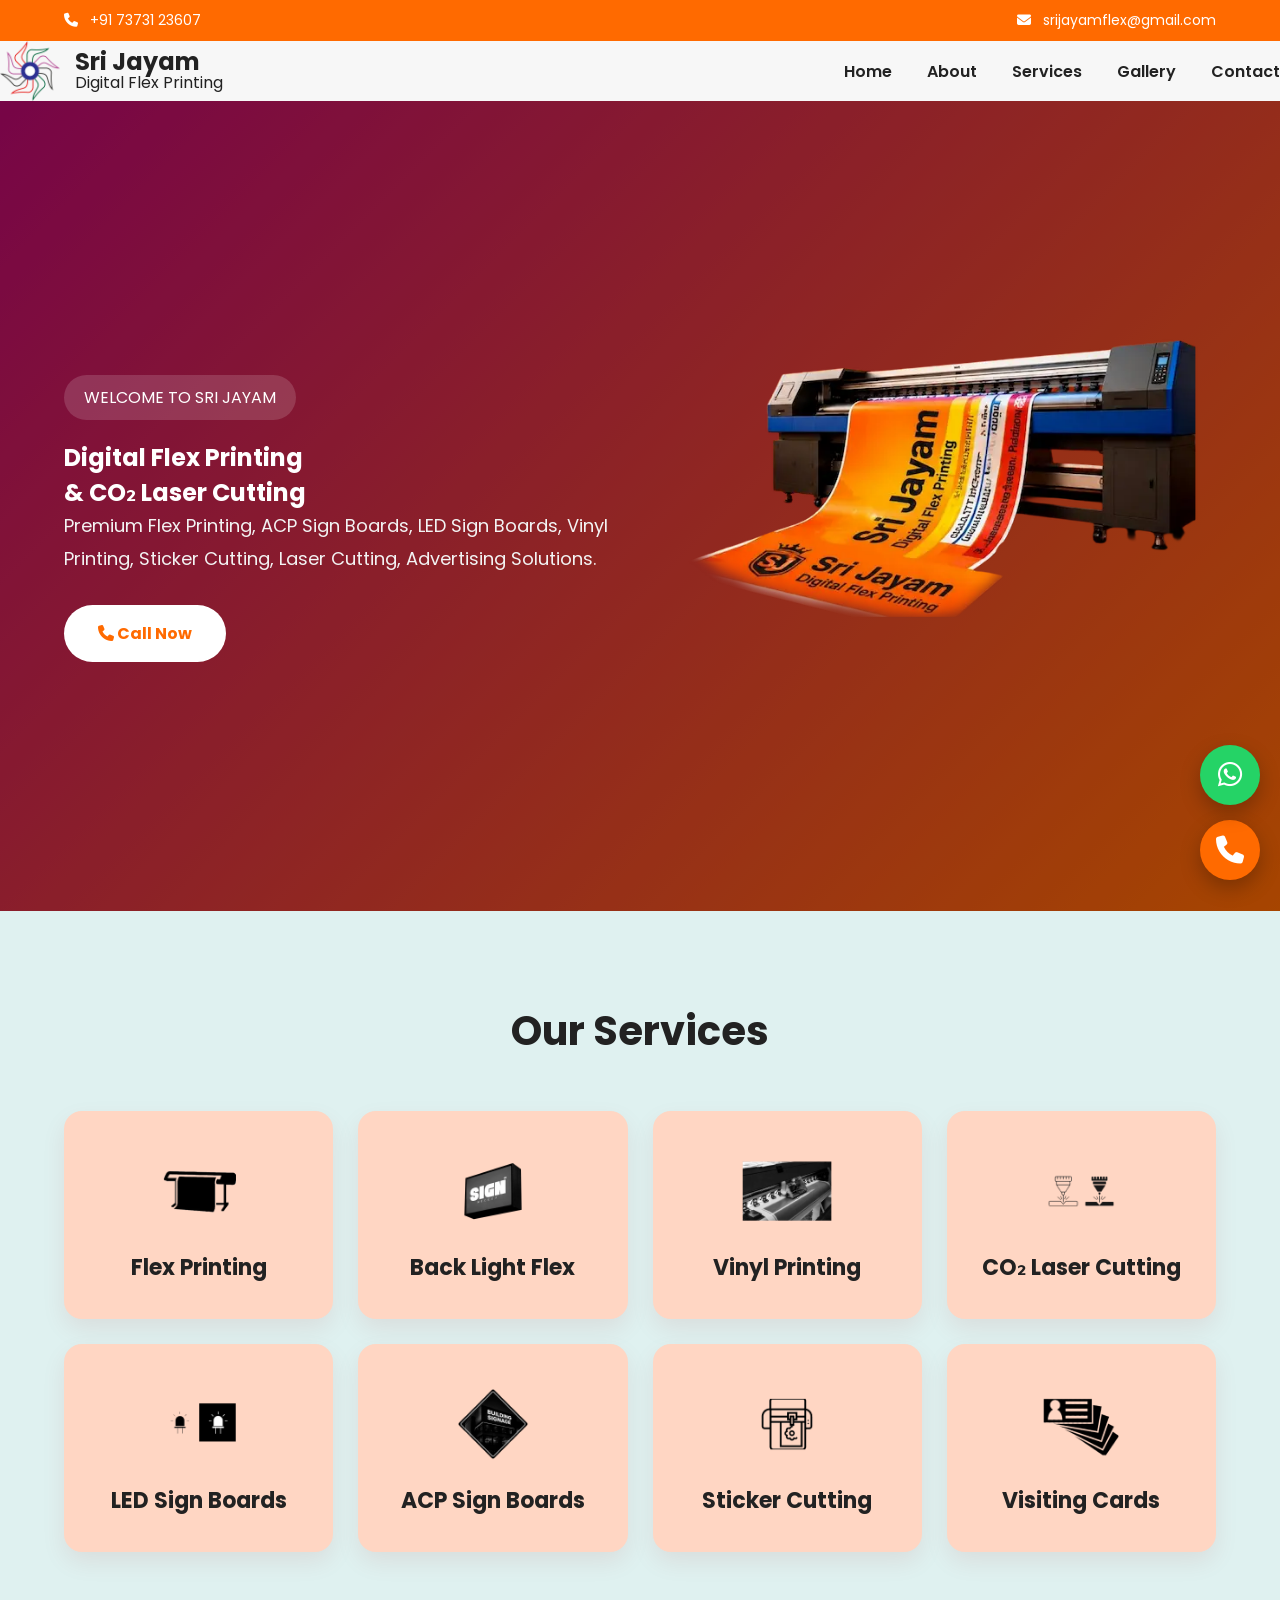
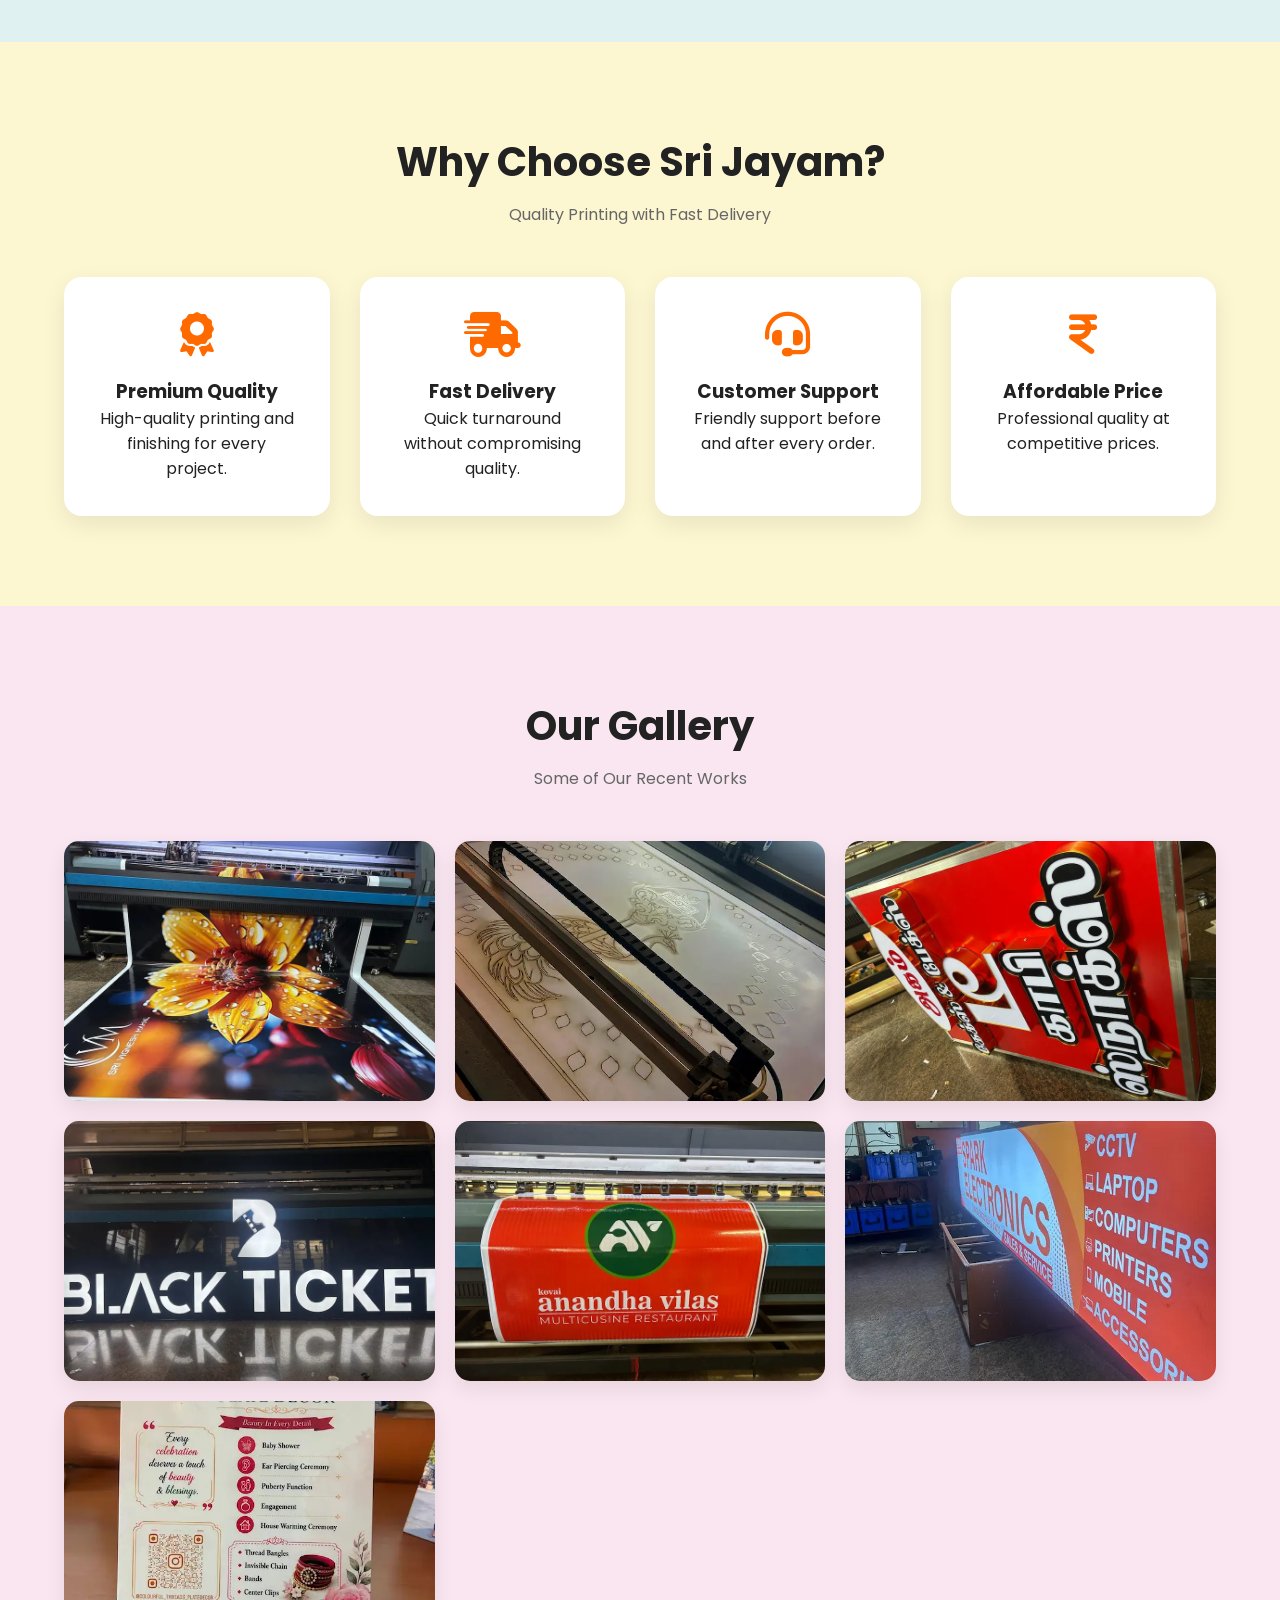
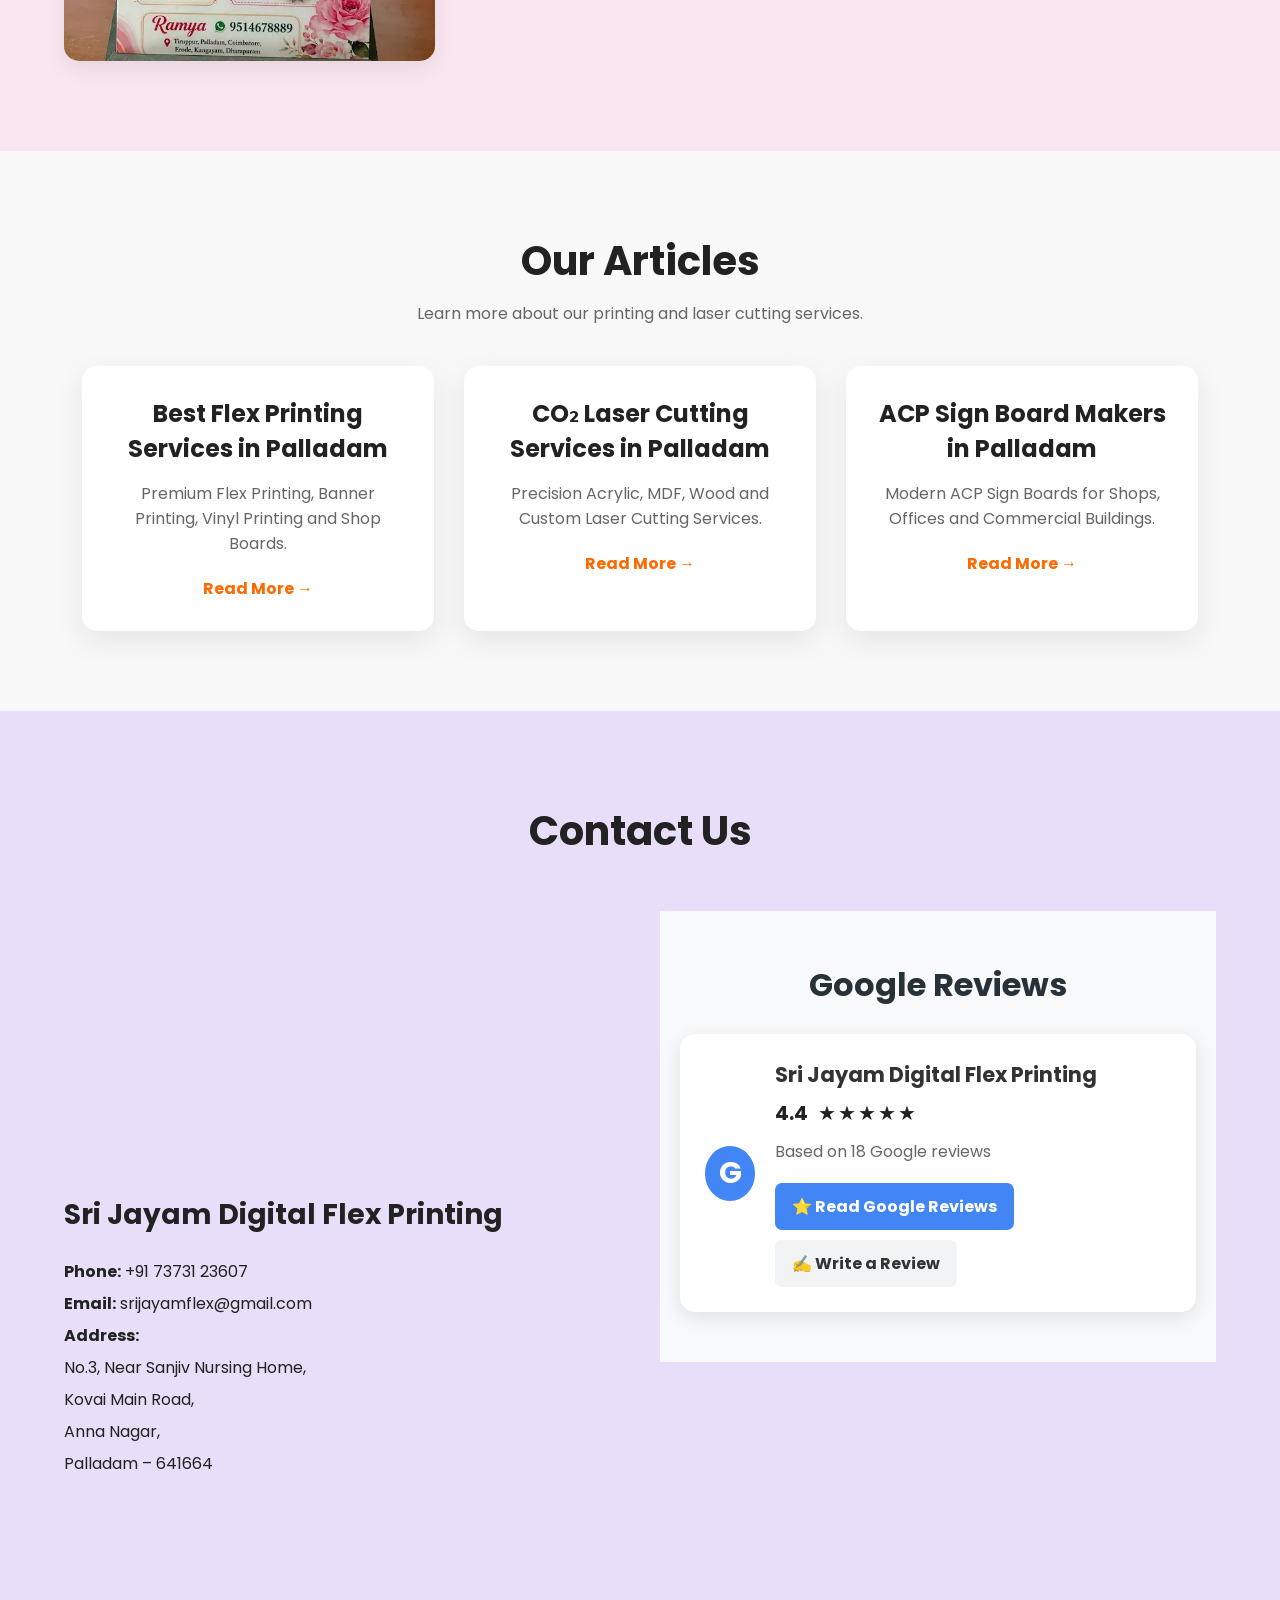
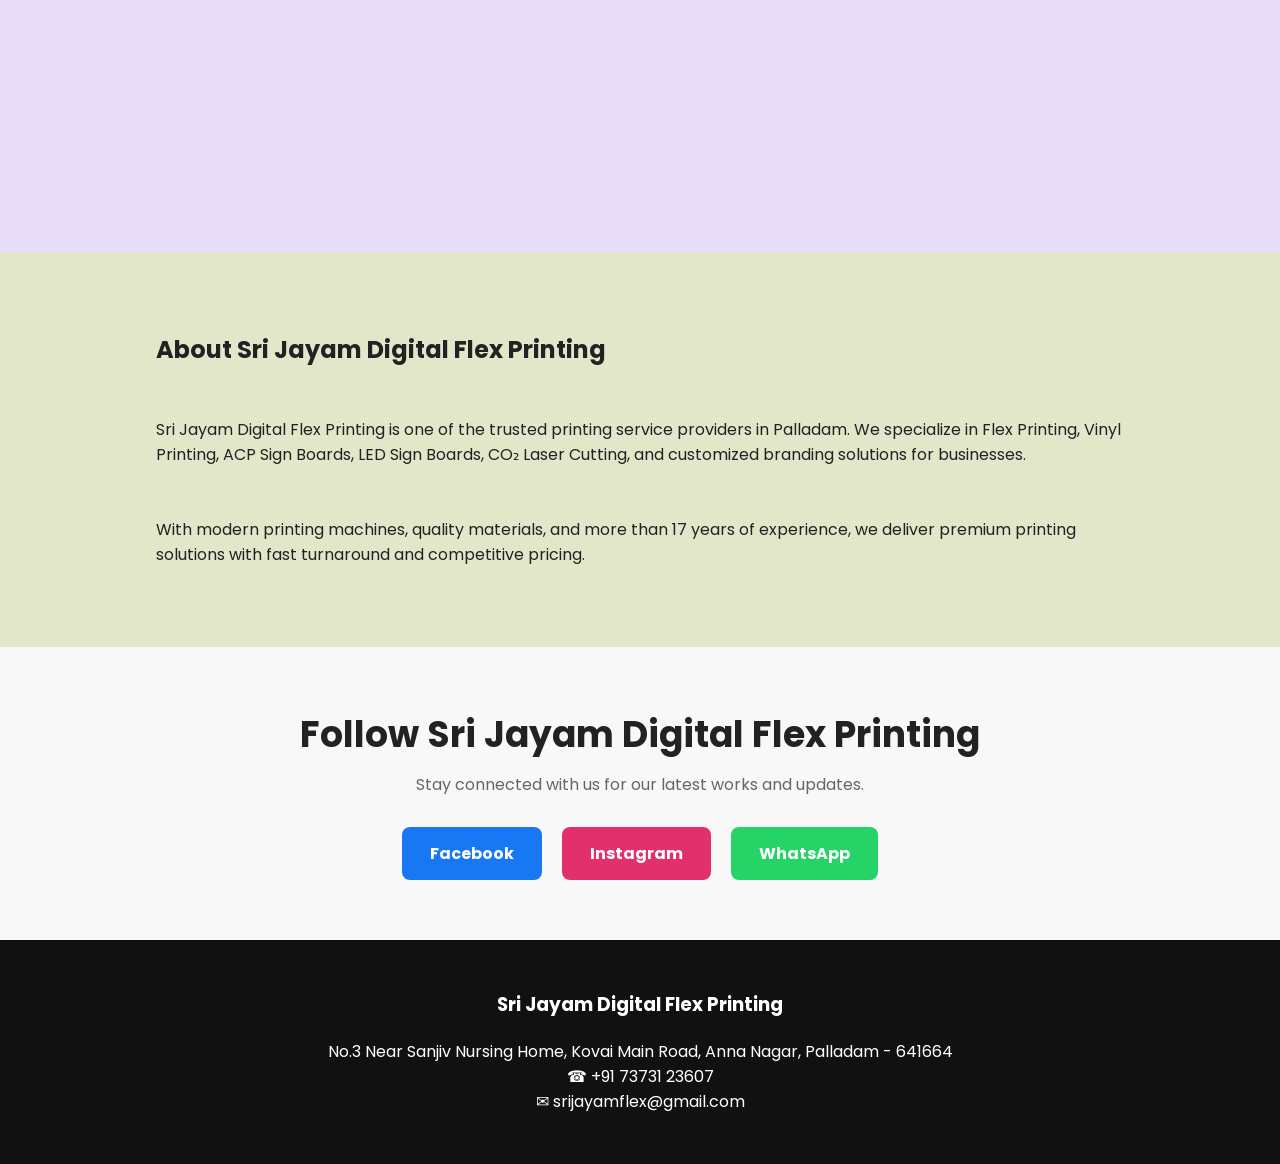
<file: index.html>
<!DOCTYPE html>
<html lang="en">

<head>
    <meta charset="UTF-8">
    <meta name="viewport" content="width=device-width, initial-scale=1.0">

    <title>Sri Jayam Digital Flex Printing | Palladam</title>

    <meta name="description"
        content="Sri Jayam Digital Flex Printing - Flex Printing, CO₂ Laser Cutting, ACP Boards, LED Sign Boards, Sticker Cutting & Advertising Solutions in Palladam.">

    <link rel="stylesheet" href="style.css">

    <link href="https://fonts.googleapis.com/css2?family=Poppins:wght@300;400;500;600;700;800&display=swap"
        rel="stylesheet">

    <link rel="stylesheet"
        href="https://cdnjs.cloudflare.com/ajax/libs/font-awesome/6.7.2/css/all.min.css">
<!-- Google tag (gtag.js) -->
<script async src="https://www.googletagmanager.com/gtag/js?id=G-N9PJ4SB70G"></script>
<script>
  window.dataLayer = window.dataLayer || [];
  function gtag(){dataLayer.push(arguments);}
  gtag('js', new Date());

  gtag('config', 'G-N9PJ4SB70G');
</script>
    </head>

<body>

<!-- ================= TOP BAR ================= -->

<div class="top-bar">

    <div class="container">

        <div>
            <i class="fa-solid fa-phone"></i>
            +91 73731 23607
        </div>

        <div>
            <i class="fa-solid fa-envelope"></i>
            srijayamflex@gmail.com
        </div>

    </div>

</div>

<!-- ================= HEADER ================= -->

<header>

<div class="logo">
    <img src="images/logo.webp" alt="Sri Jayam Logo">

    <div class="logo-text">
        <h2>Sri Jayam</h2>
        <p>Digital Flex Printing</p>
    </div>
</div>

<nav>

<ul>

<li><a href="#">Home</a></li>

<li><a href="#about">About</a></li>

<li><a href="#services">Services</a></li>

<li><a href="#gallery">Gallery</a></li>

<li><a href="#contact">Contact</a></li>

</ul>

</nav>

<div class="menu-btn">

<i class="fa-solid fa-bars"></i>

</div>

</header>

<!-- ================= HERO ================= -->

<section class="hero">

<div class="container hero-grid">

<div class="hero-content">

<span class="hero-tag">

WELCOME TO SRI JAYAM

</span>

<h1>

Digital Flex Printing

<br>

& CO₂ Laser Cutting

</h1>

<p>

Premium Flex Printing,

ACP Sign Boards,

LED Sign Boards,

Vinyl Printing,

Sticker Cutting,

Laser Cutting,

Advertising Solutions.

</p>

<a href="tel:+917373123607" class="call-btn">

<i class="fa-solid fa-phone"></i>

Call Now

</a>

</div>

<div class="hero-image">

<img src="images/machine.webp"

alt="Printing Machine">

</div>

</div>

</section>


<!-- ================= SERVICES ================= -->

<section id="services">

<div class="container">

<h2>Our Services</h2>

<div class="service-grid">

<div class="card">

<img src="images/machine-icon.webp"width="800"
     height="600"
     loading="lazy" alt="Flex Printing">

<h3>Flex Printing</h3>

</div>
<div class="card">

<img src="images/backlight-icon.webp"width="800"
     height="600"
     loading="lazy" alt="Laser Cutting">

<h3>Back Light Flex</h3>

</div>
<div class="card">

<img src="images/vinylprint.webp"width="800"
     height="600"
     loading="lazy" alt="Laser Cutting">

<h3>Vinyl Printing</h3>

</div>

<div class="card">

<img src="images/laser-cutting.webp"width="800"
     height="600"
     loading="lazy" alt="Laser Cutting">

<h3>CO₂ Laser Cutting</h3>

</div>

<div class="card">

<img src="images/led-sign.webp"width="800"
     height="600"
     loading="lazy" alt="LED Sign Boards">
<h3>LED Sign Boards</h3>

</div>

<div class="card">

<img src="images/acpsign.webp"width="800"
     height="600"
     loading="lazy" alt="ACP Sign Boards">
<h3>ACP Sign Boards</h3>

</div>

<div class="card">

<img src="images/stickercutting.webp"width="800"
     height="600"
     loading="lazy" alt="Sticker Cutting">

<h3>Sticker Cutting</h3>

</div>

<div class="card">

<img src="images/visiting-card.webp"width="800"
     height="600"
     loading="lazy" alt="Visiting Cards">


<h3>Visiting Cards</h3>

</div>

</div>

</div>

</section>
<!-- ================= WHY CHOOSE US ================= -->

<section class="why-us">

<div class="container">

<div class="section-title">
<h2>Why Choose Sri Jayam?</h2>
<p>Quality Printing with Fast Delivery</p>
</div>

<div class="why-grid">

<div class="why-card">
<i class="fa-solid fa-award"></i>
<h3>Premium Quality</h3>
<p>High-quality printing and finishing for every project.</p>
</div>

<div class="why-card">
<i class="fa-solid fa-truck-fast"></i>
<h3>Fast Delivery</h3>
<p>Quick turnaround without compromising quality.</p>
</div>

<div class="why-card">
<i class="fa-solid fa-headset"></i>
<h3>Customer Support</h3>
<p>Friendly support before and after every order.</p>
</div>

<div class="why-card">
<i class="fa-solid fa-indian-rupee-sign"></i>
<h3>Affordable Price</h3>
<p>Professional quality at competitive prices.</p>
</div>

</div>

</div>

</section>


<!-- ================= GALLERY ================= -->

<section id="gallery" class="gallery">

<div class="container">

<div class="section-title">
<h2>Our Gallery</h2>
<p>Some of Our Recent Works</p>
</div>

<div class="gallery-grid">

<img src="images/work2.webp"width="800"
     height="600"
     loading="lazy" alt="Flex Printing">
  
<img src="images/lasermachine220826.webp"width="800"
     height="600"
     loading="lazy" alt="Laser Cutting">
<img src="images/work6.webp"width="800"
     height="600"
     loading="lazy" alt="LED Sign Board">
  
<img src="images/acpsign (9).webp"width="800"
     height="600"
     loading="lazy" alt="ACP Board">
<img src="images/work4.webp"width="800"
     height="600"
     loading="lazy" alt="Vinyl Printing">
<img src="images/Spark.webp"width="800"
     height="600"
     loading="lazy" alt="New">

     <img src="images/Colourful.webp"width="800"
     height="600"
     loading="lazy" alt="New 1">
     
</div>

</div>

</section>
<section id="articles" class="articles">

    <div class="container">

        <h2>Our Articles</h2>
        <p>Learn more about our printing and laser cutting services.</p>

        <div class="article-grid">

            <div class="article-card">
                <h3>Best Flex Printing Services in Palladam</h3>
                <p>Premium Flex Printing, Banner Printing, Vinyl Printing and Shop Boards.</p>
                <a href="flex-printing-palladam.html">Read More →</a>
            </div>

            <div class="article-card">
                <h3>CO₂ Laser Cutting Services in Palladam</h3>
                <p>Precision Acrylic, MDF, Wood and Custom Laser Cutting Services.</p>
                <a href="laser-cutting-palladam.html">Read More →</a>
            </div>

            <div class="article-card">
                <h3>ACP Sign Board Makers in Palladam</h3>
                <p>Modern ACP Sign Boards for Shops, Offices and Commercial Buildings.</p>
                <a href="acp-sign-board-palladam.html">Read More →</a>
            </div>

        </div>

    </div>

</section>
<!-- ================= CONTACT ================= -->

<section id="contact" class="contact">

<div class="container">

<div class="section-title">
<h2>Contact Us</h2>
</div>

<div class="contact-grid">

<div>

<h3>Sri Jayam Digital Flex Printing</h3>

<p><strong>Phone:</strong> +91 73731 23607</p>

<p><strong>Email:</strong> srijayamflex@gmail.com</p>

<p><strong>Address:</strong><br>
No.3, Near Sanjiv Nursing Home,<br>
Kovai Main Road,<br>
Anna Nagar,<br>
Palladam – 641664
</p>

</div>

<div>
<section class="google-reviews">
    <h2>Google Reviews</h2>

    <div class="review-card">
        <div class="google-logo">G</div>

        <div class="review-content">
            <h3>Sri Jayam Digital Flex Printing</h3>

            <div class="rating">
                <strong>4.4</strong>
                <span>★★★★★</span>
            </div>

            <p>Based on 18 Google reviews</p>

            <div class="review-buttons">
                <a href="YOUR_GOOGLE_REVIEW_LINK"
                   target="_blank"
                   class="review-btn">
                    ⭐ Read Google Reviews
                </a>

                <a href="YOUR_GOOGLE_REVIEW_LINK"
                   target="_blank"
                   class="write-btn">
                    ✍️ Write a Review
                </a>
            </div>
        </div>
    </div>
</section>
<iframe src="https://www.google.com/maps/embed?pb=!1m18!1m12!1m3!1d3293.396876144274!2d77.26860755477452!3d10.998729717653184!2m3!1f0!2f0!3f0!3m2!1i1024!2i768!4f13.1!3m3!1m2!1s0x3ba9abeed9adf741%3A0x94198fc31b683541!2sSri%20jayam%20Flex%20Printing%20%26%20Co2%20Laser%20Cutting!5e0!3m2!1sen!2sin!4v1785321648084!5m2!1sen!2sin"
    width="100%" 
    height="400" 
    style="border:0;" 
    allowfullscreen="" 
    loading="lazy" 
    referrerpolicy="strict-origin-when-cross-origin">
</iframe>

</div>

</div>

</div>

</section>
<section id="about" class="about">

<div class="container">

<h2>About Sri Jayam Digital Flex Printing</h2>

<p>
Sri Jayam Digital Flex Printing is one of the trusted printing service providers in Palladam. We specialize in Flex Printing, Vinyl Printing, ACP Sign Boards, LED Sign Boards, CO₂ Laser Cutting, and customized branding solutions for businesses.
</p>

<p>
With modern printing machines, quality materials, and more than 17 years of experience, we deliver premium printing solutions with fast turnaround and competitive pricing.
</p>

</div>

</section>
</html>
<section class="social-section">

    <h2>Follow Sri Jayam Digital Flex Printing</h2>

    <p>Stay connected with us for our latest works and updates.</p>

    <div class="social-links">

        <a href="https://www.facebook.com/srijayamflex" target="_blank" class="facebook">
            Facebook
        </a>

        <a href="https://www.instagram.com/srijayamflex/" target="_blank" class="instagram">
            Instagram
        </a>

        <a href="https://wa.me/917373123607" target="_blank" class="whatsapp">
            WhatsApp
        </a>

    </div>

</section>
<footer>

<div class="container">

<h3>Sri Jayam Digital Flex Printing</h3>

<p>

No.3 Near Sanjiv Nursing Home,

Kovai Main Road,

Anna Nagar,

Palladam - 641664

</p>

<p>

☎ +91 73731 23607

</p>

<p>

✉ srijayamflex@gmail.com

</p>

</div>

</footer>

<a href="tel:+917373123607" class="call-float">

<i class="fa-solid fa-phone"></i>

</a>

<a href="https://wa.me/917373123607" class="whatsapp-float">

<i class="fab fa-whatsapp"></i>

</a>

<script src="script.js"></script>

</body>
</file>
<file: style.css>
/* ===================================
   SRI JAYAM DIGITAL FLEX PRINTING V2
=================================== */

*{
    margin:0;
    padding:0;
    box-sizing:border-box;
}

html{
    scroll-behavior:smooth;
}

body{
    font-family:'Poppins',sans-serif;
    background:#f7f7f7;
    color:#222;
    overflow-x:hidden;
}

.container{
    width:90%;
    max-width:1200px;
    margin:auto;
}

/* ================= TOP BAR ================= */

.top-bar{
    background:#ff6a00;
    color:#fff;
    padding:10px 0;
    font-size:14px;
}

.top-bar .container{
    display:flex;
    justify-content:space-between;
    align-items:center;
}

.top-bar i{
    margin-right:8px;
}

/* ================= HEADER ================= */

header{
    display:flex;
    justify-content:space-between;
    align-items:center;
}

.nav{
    display:flex;
    justify-content:space-between;
    align-items:center;
    padding:18px 0;
}

.logo{
    display:flex;
    align-items:center;
    gap:15px;
}

.logo img{
    width:60px;
}

.logo-text h2{
    margin:0;
    line-height:1;
}

.logo-text p{
    margin:0;
    line-height:1.1;
}

nav ul{
    display:flex;
    gap:35px;
    list-style:none;
}

nav a{
    text-decoration:none;
    color:#222;
    font-weight:600;
    transition:.3s;
}

nav a:hover{
    color:#ff6a00;
}

.menu-btn{
    display:none;
    font-size:28px;
    cursor:pointer;
}

/* ================= HERO ================= */

.hero{
    background: linear-gradient(135deg,#b6076d,#ff6a00);
    min-height:90vh;
    display:flex;
    align-items:center;
}

.hero-grid{
    display:grid;
    grid-template-columns:1fr 1fr;
    gap:50px;
    align-items:center;
}

.hero-image{
    display:flex;
    justify-content:center;
    align-items:center;
    min-height:400px;
}

.hero-tag{
    display:inline-block;
    background:rgba(255,255,255,.15);
    padding:10px 20px;
    border-radius:30px;
    margin-bottom:20px;
}

.hero-text h1{
    font-size:42px;
}

@media (max-width:768px){
    .hero-text h1{
        font-size:34px;
        line-height:1.2;
    }
}

.hero p{
    font-size:18px;
    line-height:1.8;
    margin-bottom:30px;
}
.hero-tag{
    display:inline-block;
    margin-top:25px;
}
.call-btn{
    display:inline-block;
    text-decoration:none;
    background:#fff;
    color:#ff6a00;
    padding:16px 34px;
    border-radius:50px;
    font-weight:700;
    transition:.3s;
}

.call-btn:hover{
    transform:translateY(-4px);
}

.hero-image img{
    width:100%;
    max-width:520px;
    display:block;
    margin:auto;
}
.hero{
    color:#ffffff;
}

.hero h1{
    color:#ffffff;
}

.hero p{
    color:#f3f3f3;
}
.hero{
    position:relative;
}

.hero::before{
    content:"";
    position:absolute;
    inset:0;
    background:rgba(0,0,0,.35);
}

.hero-grid{
    position:relative;
    z-index:1;
}

/* ================= SERVICES ================= */

#services{
    padding:90px 0;
    background:rgb(223, 241, 240);
}

#services h2{
    text-align:center;
    font-size:40px;
    margin-bottom:50px;
}

.service-grid{
    display:grid;
    grid-template-columns:repeat(auto-fit,minmax(240px,1fr));
    gap:25px;
}

.card{
    background:#ffd6c3;
    border-radius:18px;
    padding:35px;
    text-align:center;
    box-shadow:0 10px 25px rgba(150, 18, 18, 0.08);
    transition:.3s;
}

.card:hover{
    transform:translateY(-8px);
}

.card{
    text-align:center;
}

.card img{
    width:90px;
    height:90px;
    object-fit:contain;
    display:block;
    margin:0 auto 15px;
}

.card h3{
    font-size:22px;
    margin-top:10px;
}

/* ================= FOOTER ================= */

footer{
    background:#111;
    color:white;
    text-align:center;
    padding:50px 20px;
}

footer h3{
    margin-bottom:20px;
}

/* ================= FLOAT BUTTONS ================= */

.call-float,
.whatsapp-float{

position:fixed;

right:20px;

width:60px;

height:60px;

border-radius:50%;

display:flex;

justify-content:center;

align-items:center;

text-decoration:none;

font-size:28px;

color:white;

box-shadow:0 8px 20px rgba(0,0,0,.25);

z-index:999;

}

.call-float{

bottom:20px;

background:#ff6a00;

}

.whatsapp-float{

bottom:95px;

background:#25D366;

}

/* ================= MOBILE ================= */

@media(max-width:991px){

.hero-grid{

grid-template-columns:1fr;

text-align:center;

}

.hero h1{

font-size:38px;

}

nav{

display:none;

}

.menu-btn{

display:block;

}

.top-bar .container{

flex-direction:column;
gap:8px;

}

.logo img{

height:65px;

}

}
/* Sticky Header */

header.sticky{

background:#ffffff;

box-shadow:0 10px 25px rgba(0,0,0,.12);

}

/* Scroll Animation */

.hidden{

opacity:0;

transform:translateY(50px);

transition:1s;

}

.show{

opacity:1;

transform:translateY(0);

}

/* Mobile Menu */

@media(max-width:991px){
    header{
    position:relative;
}
nav{
    display:none;
}
nav.active ul{
    display:flex;
    flex-direction:column;
    gap:20px;
}
.menu-btn{
    display:block;
    cursor:pointer;
}
nav.active{
    display:block;
    position:absolute;
    top:100%;
    right:10px;
    left:auto;

    width:140px;

    background:#fff;
    padding:10px;
    border-radius:7px;
    box-shadow:0 10px 20px rgba(0,0,0,.15);
    z-index:999;
}
}

nav.active ul li a{
    display:block;
    padding:12px 15px;
    font-size:18px;
}

nav.active{
    border-radius:10px;
}

nav.active ul li{
    list-style:none;
}

nav.active ul li a{
    display:block;
    padding:10px 0;
}
/* WHY US */

.why-us{
padding:90px 0;
background:#fcf7d1;
}

.why-grid{
display:grid;
grid-template-columns:repeat(auto-fit,minmax(250px,1fr));
gap:30px;
}

.why-card{
background:white;
padding:35px;
border-radius:18px;
text-align:center;
box-shadow:0 8px 25px rgba(0,0,0,.08);
transition:.3s;
}

.why-card:hover{
transform:translateY(-8px);
}

.why-card i{
font-size:45px;
color:#ff6a00;
margin-bottom:20px;
}

/* COUNTER */

.counter{
background:linear-gradient(135deg,#ff6a00,#ff9b29);
padding:80px 0;
color:white;
}

.counter-grid{
display:grid;
grid-template-columns:repeat(auto-fit,minmax(180px,1fr));
gap:25px;
text-align:center;
}

.counter h2{
font-size:48px;
margin-bottom:10px;
}

/* REVIEWS */

.reviews{
padding:90px 0;
background:white;
}

.review-grid{
display:grid;
grid-template-columns:repeat(auto-fit,minmax(280px,1fr));
gap:30px;
}

.review-card{
background:#fff;
padding:30px;
border-radius:18px;
box-shadow:0 8px 25px rgba(0,0,0,.08);
transition:.3s;
}

.review-card:hover{
transform:translateY(-8px);
}
/* ================= GALLERY ================= */

.gallery{
padding:90px 0;
background:#fae6f0;
}

.gallery-grid{
display:grid;
grid-template-columns:repeat(auto-fit,minmax(280px,1fr));
gap:20px;
}

.gallery-grid img{
width:100%;
height:260px;
object-fit:cover;
border-radius:15px;
transition:.4s;
cursor:pointer;
box-shadow:0 8px 20px rgba(0,0,0,.08);
}

.gallery-grid img:hover{
transform:scale(1.05);
}

/* ================= CONTACT ================= */

.contact{
padding:90px 0;
background:rgb(232, 222, 250);
}

.contact-grid{
display:grid;
grid-template-columns:1fr 1fr;
gap:40px;
align-items:center;
}
.contact-grid iframe{
    width:100%;
    height:400px;
    border:0;
    border-radius:12px;
    display:block;
}
.contact h3{
margin-bottom:20px;
font-size:28px;
}

.contact p{
line-height:2;
}

.section-title{
text-align:center;
margin-bottom:50px;
}

.section-title h2{
font-size:40px;
margin-bottom:10px;
}

.section-title p{
color:#666;
}

@media(max-width:991px){

.contact-grid{

grid-template-columns:1fr;

}

}
.article-page{
    padding:60px 20px;
}

.article-page h1,
.article-page h2{
    margin:20px 0 10px;
}

.article-image{
    width:100%;
    max-width:700px;
    border-radius:10px;
    margin:20px 0;
}

.article-page p,
.article-page li{
    line-height:1.8;
    color:#444;
}

.article-page ul{
    margin-left:20px;
    margin-bottom:20px;
}
.articles{
    background:#927070;
}
.social-section{
    text-align:center;
    padding:60px 20px;
    background:#f8f8f8;
}

.social-section h2{
    font-size:36px;
    margin-bottom:10px;
}

.social-section p{
    margin-bottom:30px;
    color:#666;
}

.social-links{
    display:flex;
    justify-content:center;
    gap:20px;
    flex-wrap:wrap;
}

.social-links a{
    text-decoration:none;
    color:#fff;
    padding:14px 28px;
    border-radius:8px;
    font-weight:bold;
}

.facebook{
    background:#1877F2;
}

.instagram{
    background:#E1306C;
}

.whatsapp{
    background:#25D366;
}
/* ===== ABOUT SECTION ===== */

.about{
    padding:80px 8%;
    background:#e2e7ca;
}

.about .container{
    display:flex;
    align-items:center;
    justify-content:space-between;
    gap:50px;
    flex-wrap:wrap;
}

.about-content{
    flex:1;
    min-width:300px;
}

.about-content h2{
    font-size:42px;
    color:#222;
    margin-bottom:20px;
}

.about-content p{
    font-size:18px;
    color:#555;
    line-height:1.8;
    margin-bottom:20px;
}

.about-content ul{
    list-style:none;
    padding:0;
}

.about-content ul li{
    margin:12px 0;
    font-size:18px;
    color:#333;
}

.about-image{
    flex:1;
    text-align:center;
}

.about-image img{
    width:100%;
    max-width:550px;
    border-radius:15px;
    box-shadow:0 10px 30px rgba(0,0,0,.15);
}

@media (max-width:768px){

.about .container{
    flex-direction:column;
}

.about-content h2{
    font-size:32px;
    text-align:center;
}

.about-content{
    text-align:center;
}

.about-content ul{
    text-align:left;
    display:inline-block;
}

}
/* ARTICLES */

.articles{
    padding:80px 20px;
    background:#f8f8f8;
    text-align:center;
}

.articles h2{
    font-size:40px;
    margin-bottom:10px;
}

.articles p{
    color:#666;
    margin-bottom:40px;
}

.article-grid{
    display:grid;
    grid-template-columns:repeat(auto-fit,minmax(280px,1fr));
    gap:30px;
}

.article-card{
    background:#fff;
    border-radius:15px;
    padding:30px;
    box-shadow:0 10px 30px rgba(0,0,0,.08);
    transition:.3s;
}

.article-card:hover{
    transform:translateY(-8px);
}

.article-card h3{
    font-size:24px;
    margin-bottom:15px;
}

.article-card p{
    margin-bottom:20px;
}

.article-card a{
    color:#ff6a00;
    text-decoration:none;
    font-weight:bold;
}
.google-reviews {
    padding: 50px 20px;
    text-align: center;
    background: #f8f9fa;
}

.google-reviews h2 {
    font-size: 32px;
    margin-bottom: 25px;
    color: #263238;
}

.review-card {
    max-width: 600px;
    margin: auto;
    background: white;
    padding: 25px;
    border-radius: 15px;
    box-shadow: 0 5px 20px rgba(0,0,0,0.10);
    display: flex;
    align-items: center;
    gap: 20px;
    text-align: left;
}

.google-logo {
    width: 55px;
    height: 55px;
    border-radius: 50%;
    background: #4285f4;
    color: white;
    font-size: 30px;
    font-weight: bold;
    display: flex;
    align-items: center;
    justify-content: center;
}

.review-content h3 {
    margin: 0 0 8px;
    font-size: 21px;
    color: #333;
}

.rating {
    display: flex;
    align-items: center;
    gap: 10px;
    font-size: 20px;
}

.rating span {
    letter-spacing: 2px;
}

.review-content p {
    margin: 8px 0 15px;
    color: #666;
}

.review-buttons {
    display: flex;
    gap: 10px;
    flex-wrap: wrap;
}

.review-btn,
.write-btn {
    text-decoration: none;
    padding: 11px 17px;
    border-radius: 7px;
    font-weight: bold;
}

.review-btn {
    background: #4285f4;
    color: white;
}

.write-btn {
    background: #f1f3f4;
    color: #333;
}

.review-btn:hover,
.write-btn:hover {
    opacity: 0.85;
}

@media (max-width: 320px) {
    .review-card {
        flex-direction: column;
        text-align: center;
    }

    .review-buttons {
        justify-content: center;
    }
}
</file>
